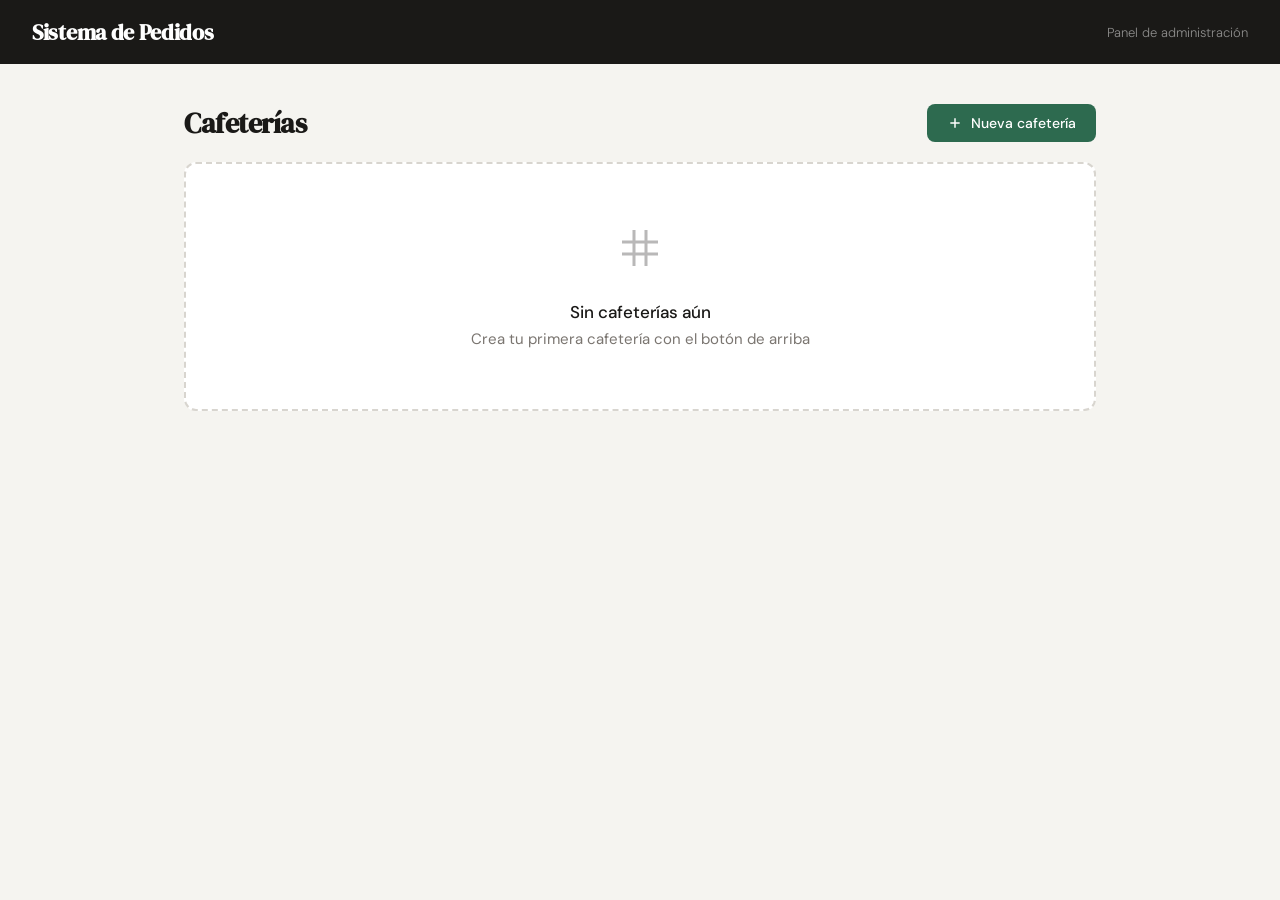
<file: index.html>
<!DOCTYPE html>
<html lang="es">
<head>
<meta charset="UTF-8">
<meta name="viewport" content="width=device-width, initial-scale=1.0">
<title>Admin — Sistema de Pedidos</title>
<link href="https://fonts.googleapis.com/css2?family=DM+Serif+Display&family=DM+Sans:wght@300;400;500;600&display=swap" rel="stylesheet">
<style>
  :root {
    --bg: #F5F4F0;
    --surface: #FFFFFF;
    --surface2: #EEECEA;
    --border: #D8D5CF;
    --text: #1A1917;
    --text-muted: #7A7570;
    --accent: #2D6A4F;
    --accent-light: #D8EDE3;
    --accent-dark: #1B4332;
    --danger: #C0392B;
    --danger-light: #FDECEA;
    --radius: 12px;
    --radius-sm: 8px;
    --shadow: 0 2px 12px rgba(0,0,0,0.08);
    --shadow-lg: 0 8px 32px rgba(0,0,0,0.12);
  }

  * { box-sizing: border-box; margin: 0; padding: 0; }

  body {
    font-family: 'DM Sans', sans-serif;
    background: var(--bg);
    color: var(--text);
    min-height: 100vh;
  }

  /* HEADER */
  header {
    background: var(--text);
    color: white;
    padding: 0 32px;
    height: 64px;
    display: flex;
    align-items: center;
    justify-content: space-between;
    position: sticky;
    top: 0;
    z-index: 100;
  }

  header h1 {
    font-family: 'DM Serif Display', serif;
    font-size: 22px;
    letter-spacing: -0.3px;
  }

  header span {
    font-size: 13px;
    color: rgba(255,255,255,0.5);
    font-weight: 300;
  }

  /* MAIN LAYOUT */
  main {
    max-width: 960px;
    margin: 0 auto;
    padding: 40px 24px 80px;
  }

  /* SECTION TITLE */
  .section-header {
    display: flex;
    align-items: center;
    justify-content: space-between;
    margin-bottom: 20px;
  }

  .section-header h2 {
    font-family: 'DM Serif Display', serif;
    font-size: 28px;
    letter-spacing: -0.5px;
  }

  /* BUTTONS */
  .btn {
    display: inline-flex;
    align-items: center;
    gap: 8px;
    padding: 10px 20px;
    border-radius: var(--radius-sm);
    border: none;
    font-family: 'DM Sans', sans-serif;
    font-size: 14px;
    font-weight: 500;
    cursor: pointer;
    transition: all 0.15s ease;
    text-decoration: none;
    white-space: nowrap;
  }

  .btn-primary {
    background: var(--accent);
    color: white;
  }
  .btn-primary:hover { background: var(--accent-dark); }

  .btn-ghost {
    background: transparent;
    color: var(--text);
    border: 1.5px solid var(--border);
  }
  .btn-ghost:hover { background: var(--surface2); }

  .btn-danger {
    background: transparent;
    color: var(--danger);
    border: 1.5px solid var(--danger);
    padding: 6px 12px;
    font-size: 13px;
  }
  .btn-danger:hover { background: var(--danger-light); }

  .btn-sm {
    padding: 6px 14px;
    font-size: 13px;
  }

  .btn-icon {
    width: 32px;
    height: 32px;
    padding: 0;
    display: inline-flex;
    align-items: center;
    justify-content: center;
    border-radius: 6px;
    border: 1.5px solid var(--border);
    background: transparent;
    cursor: pointer;
    color: var(--text-muted);
    transition: all 0.15s;
  }
  .btn-icon:hover { background: var(--surface2); color: var(--text); }
  .btn-icon.danger:hover { background: var(--danger-light); color: var(--danger); border-color: var(--danger); }

  /* EMPTY STATE */
  .empty-state {
    background: var(--surface);
    border: 2px dashed var(--border);
    border-radius: var(--radius);
    padding: 60px 32px;
    text-align: center;
  }

  .empty-state svg { margin-bottom: 16px; opacity: 0.3; }
  .empty-state p { color: var(--text-muted); font-size: 15px; }

  /* CAFETERIA CARD */
  .cafe-list { display: flex; flex-direction: column; gap: 16px; }

  .cafe-card {
    background: var(--surface);
    border-radius: var(--radius);
    border: 1.5px solid var(--border);
    box-shadow: var(--shadow);
    overflow: hidden;
    transition: box-shadow 0.2s;
  }
  .cafe-card:hover { box-shadow: var(--shadow-lg); }

  .cafe-card-header {
    padding: 20px 24px;
    display: flex;
    align-items: flex-start;
    justify-content: space-between;
    gap: 16px;
  }

  .cafe-card-info h3 {
    font-family: 'DM Serif Display', serif;
    font-size: 20px;
    letter-spacing: -0.3px;
    margin-bottom: 4px;
  }

  .cafe-meta {
    display: flex;
    flex-wrap: wrap;
    gap: 12px;
    margin-top: 6px;
  }

  .cafe-meta-item {
    display: flex;
    align-items: center;
    gap: 5px;
    font-size: 13px;
    color: var(--text-muted);
  }

  .cafe-actions {
    display: flex;
    gap: 6px;
    flex-shrink: 0;
  }

  /* URL BOX */
  .url-section {
    border-top: 1px solid var(--border);
    background: var(--surface2);
    padding: 12px 24px;
    display: flex;
    align-items: center;
    gap: 12px;
    flex-wrap: wrap;
  }

  .url-label {
    font-size: 11px;
    font-weight: 600;
    text-transform: uppercase;
    letter-spacing: 0.8px;
    color: var(--text-muted);
    white-space: nowrap;
  }

  .url-box {
    flex: 1;
    min-width: 0;
    font-family: 'Courier New', monospace;
    font-size: 13px;
    color: var(--accent-dark);
    background: white;
    border: 1px solid var(--border);
    border-radius: 6px;
    padding: 6px 10px;
    overflow: hidden;
    text-overflow: ellipsis;
    white-space: nowrap;
  }

  .copy-btn {
    background: var(--accent);
    color: white;
    border: none;
    border-radius: 6px;
    padding: 6px 12px;
    font-size: 12px;
    font-family: 'DM Sans', sans-serif;
    font-weight: 500;
    cursor: pointer;
    white-space: nowrap;
    transition: background 0.15s;
  }
  .copy-btn:hover { background: var(--accent-dark); }
  .copy-btn.copied { background: #555; }

  /* COLLAPSE DETAIL */
  .cafe-detail {
    border-top: 1px solid var(--border);
    padding: 20px 24px;
    display: none;
  }
  .cafe-detail.open { display: block; }

  .toggle-detail-btn {
    background: none;
    border: none;
    font-family: 'DM Sans', sans-serif;
    font-size: 13px;
    color: var(--accent);
    cursor: pointer;
    display: flex;
    align-items: center;
    gap: 5px;
    padding: 0;
    margin-top: 8px;
  }

  /* DETAIL GRID */
  .detail-grid {
    display: grid;
    grid-template-columns: 1fr 1fr;
    gap: 24px;
  }

  @media (max-width: 600px) {
    .detail-grid { grid-template-columns: 1fr; }
  }

  .detail-section h4 {
    font-size: 12px;
    font-weight: 600;
    text-transform: uppercase;
    letter-spacing: 0.8px;
    color: var(--text-muted);
    margin-bottom: 12px;
  }

  .tag-list {
    display: flex;
    flex-wrap: wrap;
    gap: 6px;
    margin-bottom: 12px;
  }

  .tag {
    background: var(--surface2);
    border: 1px solid var(--border);
    border-radius: 20px;
    padding: 4px 12px;
    font-size: 13px;
    display: flex;
    align-items: center;
    gap: 6px;
  }

  .tag .remove-tag {
    background: none;
    border: none;
    cursor: pointer;
    color: var(--text-muted);
    font-size: 14px;
    line-height: 1;
    padding: 0;
    transition: color 0.15s;
    display: flex;
    align-items: center;
  }
  .tag .remove-tag:hover { color: var(--danger); }

  /* ADD INLINE */
  .add-inline {
    display: flex;
    gap: 8px;
    margin-top: 8px;
  }

  .add-inline input {
    flex: 1;
    border: 1.5px solid var(--border);
    border-radius: var(--radius-sm);
    padding: 8px 12px;
    font-family: 'DM Sans', sans-serif;
    font-size: 14px;
    background: white;
    color: var(--text);
    transition: border-color 0.15s;
  }
  .add-inline input:focus {
    outline: none;
    border-color: var(--accent);
  }

  /* MODAL */
  .modal-overlay {
    position: fixed;
    inset: 0;
    background: rgba(0,0,0,0.5);
    display: flex;
    align-items: center;
    justify-content: center;
    z-index: 200;
    padding: 24px;
    opacity: 0;
    pointer-events: none;
    transition: opacity 0.2s;
  }
  .modal-overlay.open {
    opacity: 1;
    pointer-events: all;
  }

  .modal {
    background: var(--surface);
    border-radius: var(--radius);
    box-shadow: var(--shadow-lg);
    width: 100%;
    max-width: 520px;
    max-height: 90vh;
    overflow-y: auto;
    transform: translateY(16px);
    transition: transform 0.2s;
  }
  .modal-overlay.open .modal { transform: translateY(0); }

  .modal-header {
    padding: 24px 28px 20px;
    border-bottom: 1px solid var(--border);
    display: flex;
    justify-content: space-between;
    align-items: center;
    position: sticky;
    top: 0;
    background: white;
    z-index: 1;
  }

  .modal-header h2 {
    font-family: 'DM Serif Display', serif;
    font-size: 22px;
  }

  .modal-close {
    background: none;
    border: none;
    cursor: pointer;
    color: var(--text-muted);
    font-size: 22px;
    line-height: 1;
    padding: 4px;
    transition: color 0.15s;
  }
  .modal-close:hover { color: var(--text); }

  .modal-body {
    padding: 24px 28px;
  }

  .modal-footer {
    padding: 16px 28px 24px;
    display: flex;
    justify-content: flex-end;
    gap: 10px;
    border-top: 1px solid var(--border);
  }

  /* FORM */
  .form-group {
    margin-bottom: 20px;
  }

  .form-group label {
    display: block;
    font-size: 13px;
    font-weight: 500;
    margin-bottom: 6px;
    color: var(--text);
  }

  .form-group input {
    width: 100%;
    border: 1.5px solid var(--border);
    border-radius: var(--radius-sm);
    padding: 10px 14px;
    font-family: 'DM Sans', sans-serif;
    font-size: 15px;
    color: var(--text);
    background: white;
    transition: border-color 0.15s;
  }
  .form-group input:focus {
    outline: none;
    border-color: var(--accent);
  }

  .form-group .hint {
    font-size: 12px;
    color: var(--text-muted);
    margin-top: 5px;
  }

  .form-divider {
    height: 1px;
    background: var(--border);
    margin: 24px 0;
  }

  /* MULTI ADD */
  .multi-add-list {
    display: flex;
    flex-direction: column;
    gap: 8px;
    margin-bottom: 10px;
  }

  .multi-add-item {
    display: flex;
    align-items: center;
    gap: 8px;
    background: var(--surface2);
    border: 1px solid var(--border);
    border-radius: var(--radius-sm);
    padding: 8px 12px;
    font-size: 14px;
  }

  .multi-add-item span { flex: 1; }

  .multi-add-row {
    display: flex;
    gap: 8px;
  }

  .multi-add-row input {
    flex: 1;
    border: 1.5px solid var(--border);
    border-radius: var(--radius-sm);
    padding: 9px 12px;
    font-family: 'DM Sans', sans-serif;
    font-size: 14px;
    background: white;
    transition: border-color 0.15s;
  }
  .multi-add-row input:focus {
    outline: none;
    border-color: var(--accent);
  }

  /* TOAST */
  .toast {
    position: fixed;
    bottom: 32px;
    left: 50%;
    transform: translateX(-50%) translateY(80px);
    background: var(--text);
    color: white;
    padding: 12px 20px;
    border-radius: 8px;
    font-size: 14px;
    font-weight: 500;
    z-index: 1000;
    transition: transform 0.3s ease;
    white-space: nowrap;
  }
  .toast.show { transform: translateX(-50%) translateY(0); }

  /* BADGE */
  .badge {
    display: inline-block;
    background: var(--accent-light);
    color: var(--accent-dark);
    border-radius: 20px;
    padding: 2px 10px;
    font-size: 12px;
    font-weight: 600;
  }
</style>
</head>
<body>

<header>
  <h1>Sistema de Pedidos</h1>
  <span>Panel de administración</span>
</header>

<main>
  <div class="section-header">
    <h2>Cafeterías</h2>
    <button class="btn btn-primary" onclick="openNewCafeModal()">
      <svg width="16" height="16" fill="none" stroke="currentColor" stroke-width="2.2" viewBox="0 0 24 24"><path d="M12 5v14M5 12h14"/></svg>
      Nueva cafetería
    </button>
  </div>

  <div id="cafe-list" class="cafe-list"></div>
  <div id="empty-state" class="empty-state" style="display:none">
    <svg width="48" height="48" fill="none" stroke="currentColor" stroke-width="1.5" viewBox="0 0 24 24"><path d="M3 9h18M3 15h18M9 3v18M15 3v18"/></svg>
    <p style="margin-top:8px; font-size:17px; font-weight:500; color:var(--text)">Sin cafeterías aún</p>
    <p style="margin-top:6px">Crea tu primera cafetería con el botón de arriba</p>
  </div>
</main>

<!-- MODAL NUEVA CAFETERÍA -->
<div class="modal-overlay" id="cafe-modal">
  <div class="modal">
    <div class="modal-header">
      <h2 id="modal-title">Nueva cafetería</h2>
      <button class="modal-close" onclick="closeModal('cafe-modal')">×</button>
    </div>
    <div class="modal-body">
      <div class="form-group">
        <label>Nombre de la cafetería *</label>
        <input type="text" id="cafe-name" placeholder="Ej. La Bonne Vie" />
      </div>
      <div class="form-divider"></div>

      <div class="form-group">
        <label>Sucursales</label>
        <div class="multi-add-list" id="modal-branches-list"></div>
        <div class="multi-add-row">
          <input type="text" id="branch-input" placeholder="Nombre de sucursal" onkeydown="if(event.key==='Enter') addModalBranch()" />
          <button class="btn btn-ghost btn-sm" onclick="addModalBranch()">Agregar</button>
        </div>
      </div>

      <div class="form-divider"></div>

      <div class="form-group">
        <label>Productos</label>
        <div class="multi-add-list" id="modal-products-list"></div>
        <div class="multi-add-row">
          <input type="text" id="product-input" placeholder="Nombre del producto" onkeydown="if(event.key==='Enter') addModalProduct()" />
          <button class="btn btn-ghost btn-sm" onclick="addModalProduct()">Agregar</button>
        </div>
      </div>
    </div>
    <div class="modal-footer">
      <button class="btn btn-ghost" onclick="closeModal('cafe-modal')">Cancelar</button>
      <button class="btn btn-primary" onclick="saveCafe()">Guardar cafetería</button>
    </div>
  </div>
</div>

<!-- TOAST -->
<div class="toast" id="toast"></div>

<script>
// ─── STATE ───────────────────────────────────────────────────────────────────
let cafes = JSON.parse(localStorage.getItem('pedidos_cafes') || '[]');
let editingId = null;
let modalBranches = [];
let modalProducts = [];

// ─── UTILS ───────────────────────────────────────────────────────────────────
function uid() {
  return Date.now().toString(36) + Math.random().toString(36).slice(2, 6);
}

function getBaseUrl() {
  const url = new URL(window.location.href);
  const base = url.origin + url.pathname.replace('index.html', '').replace(/\/+$/, '');
  return base;
}

// Codifica los datos de la cafetería en Base64 para la URL
function encodeCafe(cafe) {
  const data = { n: cafe.name, b: cafe.branches, p: cafe.products };
  const json = JSON.stringify(data);
  // btoa no soporta utf-8 directamente, usamos encodeURIComponent
  return btoa(unescape(encodeURIComponent(json)));
}

function getCafeUrl(cafe) {
  return getBaseUrl() + '/pedido.html?d=' + encodeCafe(cafe);
}

function save() {
  localStorage.setItem('pedidos_cafes', JSON.stringify(cafes));
}

function showToast(msg) {
  const t = document.getElementById('toast');
  t.textContent = msg;
  t.classList.add('show');
  setTimeout(() => t.classList.remove('show'), 2500);
}

// ─── RENDER ──────────────────────────────────────────────────────────────────
function render() {
  const list = document.getElementById('cafe-list');
  const empty = document.getElementById('empty-state');

  if (cafes.length === 0) {
    list.innerHTML = '';
    empty.style.display = 'block';
    return;
  }
  empty.style.display = 'none';

  list.innerHTML = cafes.map(cafe => {
    const url = getCafeUrl(cafe);
    return `
      <div class="cafe-card" id="card-${cafe.id}">
        <div class="cafe-card-header">
          <div class="cafe-card-info">
            <h3>${cafe.name}</h3>
            <div class="cafe-meta">
              <span class="cafe-meta-item">
                <svg width="14" height="14" fill="none" stroke="currentColor" stroke-width="2" viewBox="0 0 24 24"><path d="M17.657 16.657L13.414 20.9a2 2 0 01-2.827 0L6.343 16.657a8 8 0 1111.314 0z"/><path d="M15 11a3 3 0 11-6 0 3 3 0 016 0z"/></svg>
                ${cafe.branches.length} sucursal${cafe.branches.length !== 1 ? 'es' : ''}
              </span>
              <span class="cafe-meta-item">
                <svg width="14" height="14" fill="none" stroke="currentColor" stroke-width="2" viewBox="0 0 24 24"><path d="M9 5H7a2 2 0 00-2 2v12a2 2 0 002 2h10a2 2 0 002-2V7a2 2 0 00-2-2h-2M9 5a2 2 0 000 4h6a2 2 0 000-4M9 5a2 2 0 012-2h2a2 2 0 012 2"/></svg>
                ${cafe.products.length} producto${cafe.products.length !== 1 ? 's' : ''}
              </span>

            </div>
            <button class="toggle-detail-btn" onclick="toggleDetail('${cafe.id}')">
              <svg id="chevron-${cafe.id}" width="14" height="14" fill="none" stroke="currentColor" stroke-width="2.5" viewBox="0 0 24 24"><path d="M19 9l-7 7-7-7"/></svg>
              <span id="toggle-label-${cafe.id}">Ver detalles</span>
            </button>
          </div>
          <div class="cafe-actions">
            <button class="btn-icon" title="Editar" onclick="openEditModal('${cafe.id}')">
              <svg width="15" height="15" fill="none" stroke="currentColor" stroke-width="2" viewBox="0 0 24 24"><path d="M11 5H6a2 2 0 00-2 2v11a2 2 0 002 2h11a2 2 0 002-2v-5m-1.414-9.414a2 2 0 112.828 2.828L11.828 15H9v-2.828l8.586-8.586z"/></svg>
            </button>
            <button class="btn-icon danger" title="Eliminar" onclick="deleteCafe('${cafe.id}')">
              <svg width="15" height="15" fill="none" stroke="currentColor" stroke-width="2" viewBox="0 0 24 24"><path d="M19 7l-.867 12.142A2 2 0 0116.138 21H7.862a2 2 0 01-1.995-1.858L5 7m5 4v6m4-6v6m1-10V4a1 1 0 00-1-1h-4a1 1 0 00-1 1v3M4 7h16"/></svg>
            </button>
          </div>
        </div>

        <div class="url-section">
          <span class="url-label">URL</span>
          <span class="url-box" id="url-${cafe.id}">${url}</span>
          <button class="copy-btn" id="copybtn-${cafe.id}" onclick="copyUrl('${cafe.id}')">Copiar</button>
        </div>

        <div class="cafe-detail" id="detail-${cafe.id}">
          <div class="detail-grid">
            <div class="detail-section">
              <h4>Sucursales</h4>
              <div class="tag-list" id="branches-tags-${cafe.id}">
                ${cafe.branches.map(b => `
                  <span class="tag">
                    ${b}
                    <button class="remove-tag" onclick="removeBranch('${cafe.id}', '${b}')" title="Eliminar sucursal">×</button>
                  </span>
                `).join('')}
              </div>
              <div class="add-inline">
                <input type="text" id="new-branch-${cafe.id}" placeholder="Nueva sucursal" onkeydown="if(event.key==='Enter') addBranch('${cafe.id}')" />
                <button class="btn btn-ghost btn-sm" onclick="addBranch('${cafe.id}')">Agregar</button>
              </div>
            </div>
            <div class="detail-section">
              <h4>Productos</h4>
              <div class="tag-list" id="products-tags-${cafe.id}">
                ${cafe.products.map(p => `
                  <span class="tag">
                    ${p}
                    <button class="remove-tag" onclick="removeProduct('${cafe.id}', '${p}')" title="Eliminar producto">×</button>
                  </span>
                `).join('')}
              </div>
              <div class="add-inline">
                <input type="text" id="new-product-${cafe.id}" placeholder="Nuevo producto" onkeydown="if(event.key==='Enter') addProduct('${cafe.id}')" />
                <button class="btn btn-ghost btn-sm" onclick="addProduct('${cafe.id}')">Agregar</button>
              </div>
            </div>
          </div>
        </div>
      </div>
    `;
  }).join('');
}

// ─── TOGGLE DETAIL ───────────────────────────────────────────────────────────
function toggleDetail(id) {
  const detail = document.getElementById('detail-' + id);
  const label = document.getElementById('toggle-label-' + id);
  const chevron = document.getElementById('chevron-' + id);
  const isOpen = detail.classList.toggle('open');
  label.textContent = isOpen ? 'Ocultar detalles' : 'Ver detalles';
  chevron.style.transform = isOpen ? 'rotate(180deg)' : '';
}

// ─── COPY URL ────────────────────────────────────────────────────────────────
function copyUrl(id) {
  const url = document.getElementById('url-' + id).textContent;
  navigator.clipboard.writeText(url).then(() => {
    const btn = document.getElementById('copybtn-' + id);
    btn.textContent = '✓ Copiado';
    btn.classList.add('copied');
    setTimeout(() => { btn.textContent = 'Copiar'; btn.classList.remove('copied'); }, 2000);
  });
}

// ─── MODAL ───────────────────────────────────────────────────────────────────
function openModal(id) {
  document.getElementById(id).classList.add('open');
}
function closeModal(id) {
  document.getElementById(id).classList.remove('open');
}

function openNewCafeModal() {
  editingId = null;
  modalBranches = [];
  modalProducts = [];
  document.getElementById('modal-title').textContent = 'Nueva cafetería';
  document.getElementById('cafe-name').value = '';
  document.getElementById('branch-input').value = '';
  document.getElementById('product-input').value = '';
  renderModalLists();
  openModal('cafe-modal');
  setTimeout(() => document.getElementById('cafe-name').focus(), 100);
}

function openEditModal(id) {
  const cafe = cafes.find(c => c.id === id);
  if (!cafe) return;
  editingId = id;
  modalBranches = [...cafe.branches];
  modalProducts = [...cafe.products];
  document.getElementById('modal-title').textContent = 'Editar cafetería';
  document.getElementById('cafe-name').value = cafe.name;
  document.getElementById('branch-input').value = '';
  document.getElementById('product-input').value = '';
  renderModalLists();
  openModal('cafe-modal');
}

function renderModalLists() {
  document.getElementById('modal-branches-list').innerHTML = modalBranches.map((b, i) => `
    <div class="multi-add-item">
      <span>${b}</span>
      <button class="btn-icon danger" onclick="removeModalBranch(${i})">
        <svg width="13" height="13" fill="none" stroke="currentColor" stroke-width="2.5" viewBox="0 0 24 24"><path d="M6 18L18 6M6 6l12 12"/></svg>
      </button>
    </div>
  `).join('');

  document.getElementById('modal-products-list').innerHTML = modalProducts.map((p, i) => `
    <div class="multi-add-item">
      <span>${p}</span>
      <button class="btn-icon danger" onclick="removeModalProduct(${i})">
        <svg width="13" height="13" fill="none" stroke="currentColor" stroke-width="2.5" viewBox="0 0 24 24"><path d="M6 18L18 6M6 6l12 12"/></svg>
      </button>
    </div>
  `).join('');
}

function addModalBranch() {
  const input = document.getElementById('branch-input');
  const val = input.value.trim();
  if (!val) return;
  if (modalBranches.includes(val)) { showToast('Esa sucursal ya existe'); return; }
  modalBranches.push(val);
  input.value = '';
  renderModalLists();
  input.focus();
}

function removeModalBranch(i) {
  modalBranches.splice(i, 1);
  renderModalLists();
}

function addModalProduct() {
  const input = document.getElementById('product-input');
  const val = input.value.trim();
  if (!val) return;
  if (modalProducts.includes(val)) { showToast('Ese producto ya existe'); return; }
  modalProducts.push(val);
  input.value = '';
  renderModalLists();
  input.focus();
}

function removeModalProduct(i) {
  modalProducts.splice(i, 1);
  renderModalLists();
}

function saveCafe() {
  const name = document.getElementById('cafe-name').value.trim();

  if (!name) { showToast('El nombre es obligatorio'); return; }

  if (editingId) {
    const idx = cafes.findIndex(c => c.id === editingId);
    cafes[idx] = {
      ...cafes[idx],
      name,
      branches: modalBranches,
      products: modalProducts
    };
    showToast('Cafetería actualizada');
  } else {
    cafes.push({
      id: uid(),
      name,
      branches: modalBranches,
      products: modalProducts
    });
    showToast('Cafetería creada');
  }

  save();
  render();
  closeModal('cafe-modal');
}

// ─── INLINE EDIT ─────────────────────────────────────────────────────────────
function addBranch(cafeId) {
  const input = document.getElementById('new-branch-' + cafeId);
  const val = input.value.trim();
  if (!val) return;
  const cafe = cafes.find(c => c.id === cafeId);
  if (cafe.branches.includes(val)) { showToast('Esa sucursal ya existe'); return; }
  cafe.branches.push(val);
  save();
  render();
  // reabrir el detalle
  setTimeout(() => {
    toggleDetail(cafeId);
    document.getElementById('new-branch-' + cafeId).focus();
  }, 10);
}

function removeBranch(cafeId, branch) {
  const cafe = cafes.find(c => c.id === cafeId);
  cafe.branches = cafe.branches.filter(b => b !== branch);
  save();
  const wasOpen = document.getElementById('detail-' + cafeId).classList.contains('open');
  render();
  if (wasOpen) setTimeout(() => toggleDetail(cafeId), 10);
}

function addProduct(cafeId) {
  const input = document.getElementById('new-product-' + cafeId);
  const val = input.value.trim();
  if (!val) return;
  const cafe = cafes.find(c => c.id === cafeId);
  if (cafe.products.includes(val)) { showToast('Ese producto ya existe'); return; }
  cafe.products.push(val);
  save();
  render();
  setTimeout(() => {
    toggleDetail(cafeId);
    document.getElementById('new-product-' + cafeId).focus();
  }, 10);
}

function removeProduct(cafeId, product) {
  const cafe = cafes.find(c => c.id === cafeId);
  cafe.products = cafe.products.filter(p => p !== product);
  save();
  const wasOpen = document.getElementById('detail-' + cafeId).classList.contains('open');
  render();
  if (wasOpen) setTimeout(() => toggleDetail(cafeId), 10);
}

function deleteCafe(id) {
  const cafe = cafes.find(c => c.id === id);
  if (!confirm(`¿Eliminar "${cafe.name}"? Esta acción no se puede deshacer.`)) return;
  cafes = cafes.filter(c => c.id !== id);
  save();
  render();
  showToast('Cafetería eliminada');
}

// Cerrar modal con Escape
document.addEventListener('keydown', e => {
  if (e.key === 'Escape') document.querySelectorAll('.modal-overlay.open').forEach(m => m.classList.remove('open'));
});

// Cerrar modal al hacer click en overlay
document.querySelectorAll('.modal-overlay').forEach(overlay => {
  overlay.addEventListener('click', e => { if (e.target === overlay) overlay.classList.remove('open'); });
});

// ─── INIT ─────────────────────────────────────────────────────────────────────
render();
</script>
</body>
</html>
</file>
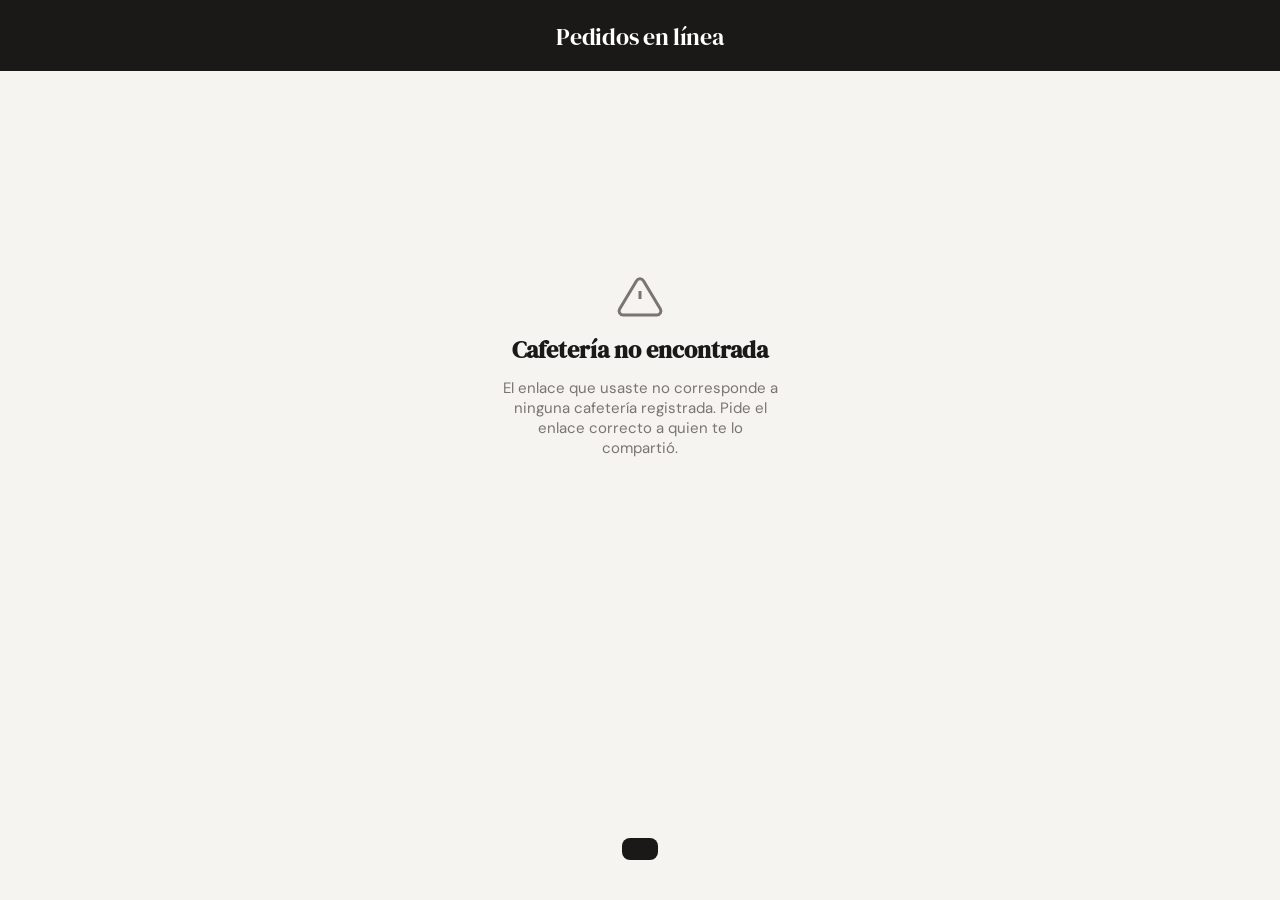
<file: pedido.html>
<!DOCTYPE html>
<html lang="es">
<head>
<meta charset="UTF-8">
<meta name="viewport" content="width=device-width, initial-scale=1.0, maximum-scale=1.0, user-scalable=no">
<title>Pedido</title>
<link href="https://fonts.googleapis.com/css2?family=DM+Serif+Display&family=DM+Sans:wght@300;400;500;600&display=swap" rel="stylesheet">
<style>
  :root {
    --bg: #F5F4F0;
    --surface: #FFFFFF;
    --surface2: #EEECEA;
    --border: #D8D5CF;
    --text: #1A1917;
    --text-muted: #7A7570;
    --accent: #2D6A4F;
    --accent-light: #D8EDE3;
    --accent-dark: #1B4332;
    --radius: 14px;
    --radius-sm: 8px;
    --shadow: 0 2px 16px rgba(0,0,0,0.08);
  }

  * { box-sizing: border-box; margin: 0; padding: 0; -webkit-tap-highlight-color: transparent; }

  body {
    font-family: 'DM Sans', sans-serif;
    background: var(--bg);
    color: var(--text);
    min-height: 100vh;
    padding-bottom: 120px;
  }

  /* HEADER */
  header {
    background: var(--text);
    color: white;
    padding: 20px 20px 18px;
    text-align: center;
  }

  header .cafe-name {
    font-family: 'DM Serif Display', serif;
    font-size: 24px;
    letter-spacing: -0.3px;
  }

  header .cafe-subtitle {
    font-size: 13px;
    color: rgba(255,255,255,0.5);
    margin-top: 3px;
    font-weight: 300;
  }

  /* MAIN */
  main {
    max-width: 600px;
    margin: 0 auto;
    padding: 24px 16px;
  }

  /* SECTION */
  .section {
    background: var(--surface);
    border-radius: var(--radius);
    border: 1.5px solid var(--border);
    box-shadow: var(--shadow);
    margin-bottom: 16px;
    overflow: hidden;
  }

  .section-title {
    padding: 16px 20px 14px;
    border-bottom: 1px solid var(--border);
    font-size: 11px;
    font-weight: 600;
    text-transform: uppercase;
    letter-spacing: 0.9px;
    color: var(--text-muted);
  }

  /* ─── DATE WHEEL ─────────────────────────────────────────────────────────── */
  .date-wheel-container {
    padding: 20px;
    display: flex;
    flex-direction: column;
    align-items: center;
    gap: 12px;
  }

  .date-wheel-track {
    position: relative;
    width: 100%;
    height: 64px;
    overflow: hidden;
    display: flex;
    align-items: center;
    justify-content: center;
  }

  /* fade edges */
  .date-wheel-track::before,
  .date-wheel-track::after {
    content: '';
    position: absolute;
    left: 0; right: 0;
    height: 18px;
    z-index: 2;
    pointer-events: none;
  }
  .date-wheel-track::before { top: 0; background: linear-gradient(to bottom, white, transparent); }
  .date-wheel-track::after  { bottom: 0; background: linear-gradient(to top, white, transparent); }

  .date-display {
    text-align: center;
    user-select: none;
  }

  .date-display .day-name {
    font-size: 12px;
    font-weight: 600;
    letter-spacing: 0.6px;
    text-transform: uppercase;
    color: var(--accent);
    margin-bottom: 3px;
  }

  .date-display .date-full {
    font-family: 'DM Serif Display', serif;
    font-size: 28px;
    letter-spacing: -0.5px;
    color: var(--text);
    line-height: 1;
  }

  .date-display .date-year {
    font-size: 13px;
    color: var(--text-muted);
    margin-top: 2px;
  }

  .date-nav {
    display: flex;
    gap: 12px;
    align-items: center;
    width: 100%;
    justify-content: center;
  }

  .date-btn {
    width: 44px;
    height: 44px;
    border-radius: 50%;
    border: 2px solid var(--border);
    background: white;
    cursor: pointer;
    display: flex;
    align-items: center;
    justify-content: center;
    color: var(--text);
    transition: all 0.15s;
    flex-shrink: 0;
  }
  .date-btn:hover { background: var(--surface2); }
  .date-btn:active { transform: scale(0.93); }
  .date-btn:disabled { opacity: 0.3; cursor: not-allowed; }

  .date-dots {
    display: flex;
    gap: 6px;
  }

  .date-dot {
    width: 7px;
    height: 7px;
    border-radius: 50%;
    background: var(--border);
    transition: background 0.2s, transform 0.2s;
  }
  .date-dot.active {
    background: var(--accent);
    transform: scale(1.3);
  }

  /* ─── TABLE ──────────────────────────────────────────────────────────────── */
  .table-scroll {
    overflow-x: auto;
    -webkit-overflow-scrolling: touch;
  }

  table {
    width: 100%;
    border-collapse: collapse;
    min-width: 280px;
  }

  thead th {
    padding: 12px 14px;
    font-size: 11px;
    font-weight: 600;
    text-transform: uppercase;
    letter-spacing: 0.7px;
    color: var(--text-muted);
    border-bottom: 1px solid var(--border);
    text-align: center;
    white-space: nowrap;
    background: var(--surface);
  }

  thead th:first-child {
    text-align: left;
    min-width: 120px;
    max-width: 160px;
  }

  tbody tr {
    border-bottom: 1px solid var(--border);
  }
  tbody tr:last-child { border-bottom: none; }

  tbody tr:nth-child(even) td { background: #FAFAF9; }

  tbody td {
    padding: 10px 14px;
    font-size: 14px;
    vertical-align: middle;
  }

  tbody td:first-child {
    font-weight: 500;
    color: var(--text);
    max-width: 160px;
  }

  tbody td.qty-cell {
    text-align: center;
    padding: 6px 8px;
  }

  /* ─── QTY SCROLL ─────────────────────────────────────────────────────────── */
  .qty-scroll {
    display: flex;
    flex-direction: column;
    align-items: center;
    gap: 0;
    user-select: none;
    touch-action: none;
  }

  .qty-btn {
    width: 34px;
    height: 26px;
    background: none;
    border: none;
    cursor: pointer;
    display: flex;
    align-items: center;
    justify-content: center;
    color: var(--accent);
    border-radius: 6px;
    transition: background 0.12s;
    padding: 0;
  }
  .qty-btn:active { background: var(--accent-light); }

  .qty-value {
    font-family: 'DM Serif Display', serif;
    font-size: 22px;
    line-height: 1;
    min-width: 34px;
    text-align: center;
    color: var(--text);
    padding: 2px 0;
    transition: transform 0.1s, opacity 0.1s;
  }

  .qty-value.bump-up {
    animation: bumpUp 0.15s ease;
  }
  .qty-value.bump-down {
    animation: bumpDown 0.15s ease;
  }

  @keyframes bumpUp {
    0% { transform: translateY(0); opacity: 1; }
    40% { transform: translateY(-6px); opacity: 0.5; }
    100% { transform: translateY(0); opacity: 1; }
  }

  @keyframes bumpDown {
    0% { transform: translateY(0); opacity: 1; }
    40% { transform: translateY(6px); opacity: 0.5; }
    100% { transform: translateY(0); opacity: 1; }
  }

  /* ─── EMPTY PRODUCTS ─────────────────────────────────────────────────────── */
  .empty-products {
    padding: 40px 20px;
    text-align: center;
    color: var(--text-muted);
    font-size: 14px;
  }

  /* ─── SEND BUTTON ────────────────────────────────────────────────────────── */
  .send-bar {
    position: fixed;
    bottom: 0;
    left: 0;
    right: 0;
    padding: 16px 20px;
    background: white;
    border-top: 1.5px solid var(--border);
    display: flex;
    justify-content: center;
    z-index: 50;
  }

  .send-btn {
    display: flex;
    align-items: center;
    gap: 10px;
    background: #25D366;
    color: white;
    border: none;
    border-radius: 50px;
    padding: 15px 36px;
    font-family: 'DM Sans', sans-serif;
    font-size: 16px;
    font-weight: 600;
    cursor: pointer;
    transition: all 0.15s;
    box-shadow: 0 4px 16px rgba(37,211,102,0.35);
    width: 100%;
    max-width: 400px;
    justify-content: center;
  }
  .send-btn:hover { background: #1ebe5d; }
  .send-btn:active { transform: scale(0.97); }

  /* ─── ERROR STATE ────────────────────────────────────────────────────────── */
  .error-screen {
    display: flex;
    flex-direction: column;
    align-items: center;
    justify-content: center;
    min-height: 60vh;
    text-align: center;
    padding: 40px 24px;
    gap: 12px;
  }

  .error-screen h2 {
    font-family: 'DM Serif Display', serif;
    font-size: 24px;
  }

  .error-screen p {
    color: var(--text-muted);
    font-size: 15px;
    max-width: 280px;
  }

  /* BRANCH HEADER */
  thead th.branch-col {
    background: var(--accent-light);
    color: var(--accent-dark);
    min-width: 90px;
  }

  /* TOAST */
  .toast {
    position: fixed;
    bottom: 100px;
    left: 50%;
    transform: translateX(-50%) translateY(60px);
    background: var(--text);
    color: white;
    padding: 11px 18px;
    border-radius: 8px;
    font-size: 14px;
    font-weight: 500;
    z-index: 1000;
    transition: transform 0.25s ease;
    white-space: nowrap;
  }
  .toast.show { transform: translateX(-50%) translateY(0); }

  /* ANIMATION */
  .section {
    animation: fadeUp 0.3s ease both;
  }
  .section:nth-child(1) { animation-delay: 0.05s; }
  .section:nth-child(2) { animation-delay: 0.12s; }

  @keyframes fadeUp {
    from { opacity: 0; transform: translateY(12px); }
    to   { opacity: 1; transform: translateY(0); }
  }
</style>
</head>
<body>

<div id="app">
  <!-- Rendered by JS -->
</div>

<div class="toast" id="toast"></div>

<script>
// ─── UTILS ───────────────────────────────────────────────────────────────────
const DAYS_ES = ['Domingo','Lunes','Martes','Miércoles','Jueves','Viernes','Sábado'];
const MONTHS_ES = ['enero','febrero','marzo','abril','mayo','junio','julio','agosto','septiembre','octubre','noviembre','diciembre'];

function getValidDates() {
  const dates = [];
  const now = new Date();
  let d = new Date(now);
  d.setDate(d.getDate() + 1); // start from tomorrow
  while (dates.length < 7) {
    if (d.getDay() !== 0) { // skip Sunday
      dates.push(new Date(d));
    }
    d.setDate(d.getDate() + 1);
  }
  return dates;
}

function formatDateDisplay(date) {
  return {
    dayName: DAYS_ES[date.getDay()],
    dateNum: date.getDate(),
    month: MONTHS_ES[date.getMonth()],
    year: date.getFullYear()
  };
}

function formatDateMessage(date) {
  const d = formatDateDisplay(date);
  return `${d.dayName} ${d.dateNum} de ${d.month} de ${d.year}`;
}

function showToast(msg) {
  const t = document.getElementById('toast');
  t.textContent = msg;
  t.classList.add('show');
  setTimeout(() => t.classList.remove('show'), 2500);
}

// ─── LOAD CAFE DATA ───────────────────────────────────────────────────────────
const params = new URLSearchParams(window.location.search);
const cafeData = params.get('d');

let cafe = null;
if (cafeData) {
  try {
    const json = decodeURIComponent(escape(atob(cafeData)));
    const raw = JSON.parse(json);
    // Normalizar formato comprimido {n, b, p} → {name, branches, products}
    cafe = {
      name: raw.n || raw.name || '',
      branches: raw.b || raw.branches || [],
      products: raw.p || raw.products || []
    };
  } catch(e) {
    cafe = null;
  }
}

// ─── STATE ────────────────────────────────────────────────────────────────────
let selectedDateIdx = 0;
let quantities = {}; // { "product|||branch": qty }
const validDates = getValidDates();

function getQtyKey(product, branch) {
  return product + '|||' + branch;
}

function getQty(product, branch) {
  return quantities[getQtyKey(product, branch)] || 0;
}

function setQty(product, branch, val) {
  const key = getQtyKey(product, branch);
  const v = Math.max(0, Math.min(99, val));
  quantities[key] = v;
  return v;
}

// ─── RENDER ERROR ─────────────────────────────────────────────────────────────
function renderError() {
  document.getElementById('app').innerHTML = `
    <header>
      <div class="cafe-name">Pedidos en línea</div>
    </header>
    <main>
      <div class="error-screen">
        <svg width="48" height="48" fill="none" stroke="#7A7570" stroke-width="1.5" viewBox="0 0 24 24"><path d="M12 9v4m0 4h.01M10.29 3.86L1.82 18a2 2 0 001.71 3h16.94a2 2 0 001.71-3L13.71 3.86a2 2 0 00-3.42 0z"/></svg>
        <h2>Cafetería no encontrada</h2>
        <p>El enlace que usaste no corresponde a ninguna cafetería registrada. Pide el enlace correcto a quien te lo compartió.</p>
      </div>
    </main>
  `;
}

// ─── RENDER APP ───────────────────────────────────────────────────────────────
function renderApp() {
  const hasBranches = cafe.branches.length > 0;
  const hasProducts = cafe.products.length > 0;

  document.getElementById('app').innerHTML = `
    <header>
      <div class="cafe-name">${cafe.name}</div>
      <div class="cafe-subtitle">Formulario de pedido</div>
    </header>
    <main>

      <!-- DATE SECTION -->
      <div class="section">
        <div class="section-title">Fecha de entrega</div>
        <div class="date-wheel-container">
          <div class="date-wheel-track">
            <div class="date-display" id="date-display"></div>
          </div>
          <div class="date-nav">
            <button class="date-btn" id="date-prev" onclick="changeDate(-1)">
              <svg width="18" height="18" fill="none" stroke="currentColor" stroke-width="2.5" viewBox="0 0 24 24"><path d="M15 19l-7-7 7-7"/></svg>
            </button>
            <div class="date-dots" id="date-dots"></div>
            <button class="date-btn" id="date-next" onclick="changeDate(1)">
              <svg width="18" height="18" fill="none" stroke="currentColor" stroke-width="2.5" viewBox="0 0 24 24"><path d="M9 5l7 7-7 7"/></svg>
            </button>
          </div>
        </div>
      </div>

      <!-- PRODUCTS SECTION -->
      <div class="section">
        <div class="section-title">Productos${hasBranches && cafe.branches.length > 1 ? ' por sucursal' : ''}</div>
        ${hasProducts ? `
          <div class="table-scroll">
            <table>
              <thead>
                <tr>
                  <th>Producto</th>
                  ${hasBranches
                    ? cafe.branches.map(b => `<th class="branch-col">${b}</th>`).join('')
                    : '<th class="branch-col">Cantidad</th>'
                  }
                </tr>
              </thead>
              <tbody>
                ${cafe.products.map(product => `
                  <tr>
                    <td>${product}</td>
                    ${hasBranches
                      ? cafe.branches.map(branch => `
                          <td class="qty-cell">
                            <div class="qty-scroll" id="qty-${slugKey(product, branch)}">
                              <button class="qty-btn" onclick="changeQty('${esc(product)}','${esc(branch)}',1)">
                                <svg width="16" height="16" fill="none" stroke="currentColor" stroke-width="2.5" viewBox="0 0 24 24"><path d="M18 15l-6-6-6 6"/></svg>
                              </button>
                              <div class="qty-value" id="qval-${slugKey(product, branch)}">0</div>
                              <button class="qty-btn" onclick="changeQty('${esc(product)}','${esc(branch)}',-1)">
                                <svg width="16" height="16" fill="none" stroke="currentColor" stroke-width="2.5" viewBox="0 0 24 24"><path d="M6 9l6 6 6-6"/></svg>
                              </button>
                            </div>
                          </td>
                        `).join('')
                      : `<td class="qty-cell">
                           <div class="qty-scroll" id="qty-${slugKey(product, '_default')}">
                             <button class="qty-btn" onclick="changeQty('${esc(product)}','_default',1)">
                               <svg width="16" height="16" fill="none" stroke="currentColor" stroke-width="2.5" viewBox="0 0 24 24"><path d="M18 15l-6-6-6 6"/></svg>
                             </button>
                             <div class="qty-value" id="qval-${slugKey(product, '_default')}">0</div>
                             <button class="qty-btn" onclick="changeQty('${esc(product)}','_default',-1)">
                               <svg width="16" height="16" fill="none" stroke="currentColor" stroke-width="2.5" viewBox="0 0 24 24"><path d="M6 9l6 6 6-6"/></svg>
                             </button>
                           </div>
                         </td>`
                    }
                  </tr>
                `).join('')}
              </tbody>
            </table>
          </div>
        ` : `<div class="empty-products">Esta cafetería aún no tiene productos registrados.</div>`}
      </div>

    </main>

    <!-- SEND BAR -->
    <div class="send-bar">
      <button class="send-btn" onclick="sendOrder()">
        <svg width="22" height="22" viewBox="0 0 24 24" fill="currentColor"><path d="M17.472 14.382c-.297-.149-1.758-.867-2.03-.967-.273-.099-.471-.148-.67.15-.197.297-.767.966-.94 1.164-.173.199-.347.223-.644.075-.297-.15-1.255-.463-2.39-1.475-.883-.788-1.48-1.761-1.653-2.059-.173-.297-.018-.458.13-.606.134-.133.298-.347.446-.52.149-.174.198-.298.298-.497.099-.198.05-.371-.025-.52-.075-.149-.669-1.612-.916-2.207-.242-.579-.487-.5-.669-.51-.173-.008-.371-.01-.57-.01-.198 0-.52.074-.792.372-.272.297-1.04 1.016-1.04 2.479 0 1.462 1.065 2.875 1.213 3.074.149.198 2.096 3.2 5.077 4.487.709.306 1.262.489 1.694.625.712.227 1.36.195 1.871.118.571-.085 1.758-.719 2.006-1.413.248-.694.248-1.289.173-1.413-.074-.124-.272-.198-.57-.347z"/><path d="M12 0C5.373 0 0 5.373 0 12c0 2.104.547 4.078 1.503 5.793L0 24l6.376-1.668A11.95 11.95 0 0012 24c6.627 0 12-5.373 12-12S18.627 0 12 0zm0 21.818a9.817 9.817 0 01-5.003-1.368l-.359-.214-3.737.98.996-3.648-.234-.374A9.817 9.817 0 012.182 12C2.182 6.573 6.573 2.182 12 2.182c5.428 0 9.818 4.39 9.818 9.818 0 5.427-4.39 9.818-9.818 9.818z"/></svg>
        Enviar pedido por WhatsApp
      </button>
    </div>
  `;

  renderDate();
  renderDots();
}

function slugKey(product, branch) {
  return (product + '_' + branch).replace(/[^a-zA-Z0-9]/g, '_').substring(0, 40);
}

function esc(s) {
  return s.replace(/'/g, "\\'").replace(/"/g, '&quot;');
}

// ─── DATE WHEEL ───────────────────────────────────────────────────────────────
function renderDate() {
  const date = validDates[selectedDateIdx];
  const d = formatDateDisplay(date);
  document.getElementById('date-display').innerHTML = `
    <div class="day-name">${d.dayName}</div>
    <div class="date-full">${d.dateNum} de ${d.month}</div>
    <div class="date-year">${d.year}</div>
  `;
  document.getElementById('date-prev').disabled = selectedDateIdx === 0;
  document.getElementById('date-next').disabled = selectedDateIdx === validDates.length - 1;
}

function renderDots() {
  document.getElementById('date-dots').innerHTML = validDates.map((_, i) =>
    `<div class="date-dot ${i === selectedDateIdx ? 'active' : ''}"></div>`
  ).join('');
}

function changeDate(dir) {
  const next = selectedDateIdx + dir;
  if (next < 0 || next >= validDates.length) return;
  selectedDateIdx = next;
  renderDate();
  renderDots();
}

// ─── QTY SCROLL ──────────────────────────────────────────────────────────────
function changeQty(product, branch, delta) {
  const current = getQty(product, branch);
  const next = setQty(product, branch, current + delta);
  const el = document.getElementById('qval-' + slugKey(product, branch));
  if (!el) return;
  el.textContent = next;
  const cls = delta > 0 ? 'bump-up' : 'bump-down';
  el.classList.remove('bump-up', 'bump-down');
  void el.offsetWidth; // reflow
  el.classList.add(cls);
}

// ─── SEND ORDER ───────────────────────────────────────────────────────────────
function sendOrder() {
  const hasBranches = cafe.branches.length > 0;
  const branches = hasBranches ? cafe.branches : ['_default'];
  const selectedDate = validDates[selectedDateIdx];

  // Check at least one product has qty > 0
  let hasAny = false;
  for (const product of cafe.products) {
    for (const branch of branches) {
      if (getQty(product, branch) > 0) { hasAny = true; break; }
    }
    if (hasAny) break;
  }

  if (!hasAny) {
    showToast('Agrega al menos un producto al pedido');
    return;
  }

  // Build message
  const dateStr = formatDateMessage(selectedDate);
  let msg = '';
  msg += `📦 *PEDIDO — ${cafe.name}*\n`;
  msg += `📅 Entrega: ${dateStr}\n`;
  msg += `─────────────────\n`;

  if (hasBranches && cafe.branches.length > 1) {
    for (const branch of cafe.branches) {
      const items = cafe.products
        .map(p => ({ p, q: getQty(p, branch) }))
        .filter(x => x.q > 0);
      if (items.length === 0) continue;
      msg += `\n🏪 *${branch}*\n`;
      for (const { p, q } of items) {
        msg += `  • ${p} x${q}\n`;
      }
    }
  } else {
    const branch = branches[0];
    const items = cafe.products
      .map(p => ({ p, q: getQty(p, branch) }))
      .filter(x => x.q > 0);
    for (const { p, q } of items) {
      msg += `• ${p} x${q}\n`;
    }
  }

  msg += `─────────────────\n`;
 
  const encoded = encodeURIComponent(msg);
  // Abre el share nativo de WhatsApp sin número — el cliente elige el contacto
  const waUrl = `https://api.whatsapp.com/send?text=${encoded}`;
  window.open(waUrl, '_blank');
}

// ─── INIT ─────────────────────────────────────────────────────────────────────
if (!cafeData || !cafe) {
  renderError();
} else {
  document.title = `Pedido — ${cafe.name}`;
  renderApp();
}
</script>
</body>
</html>
</file>
